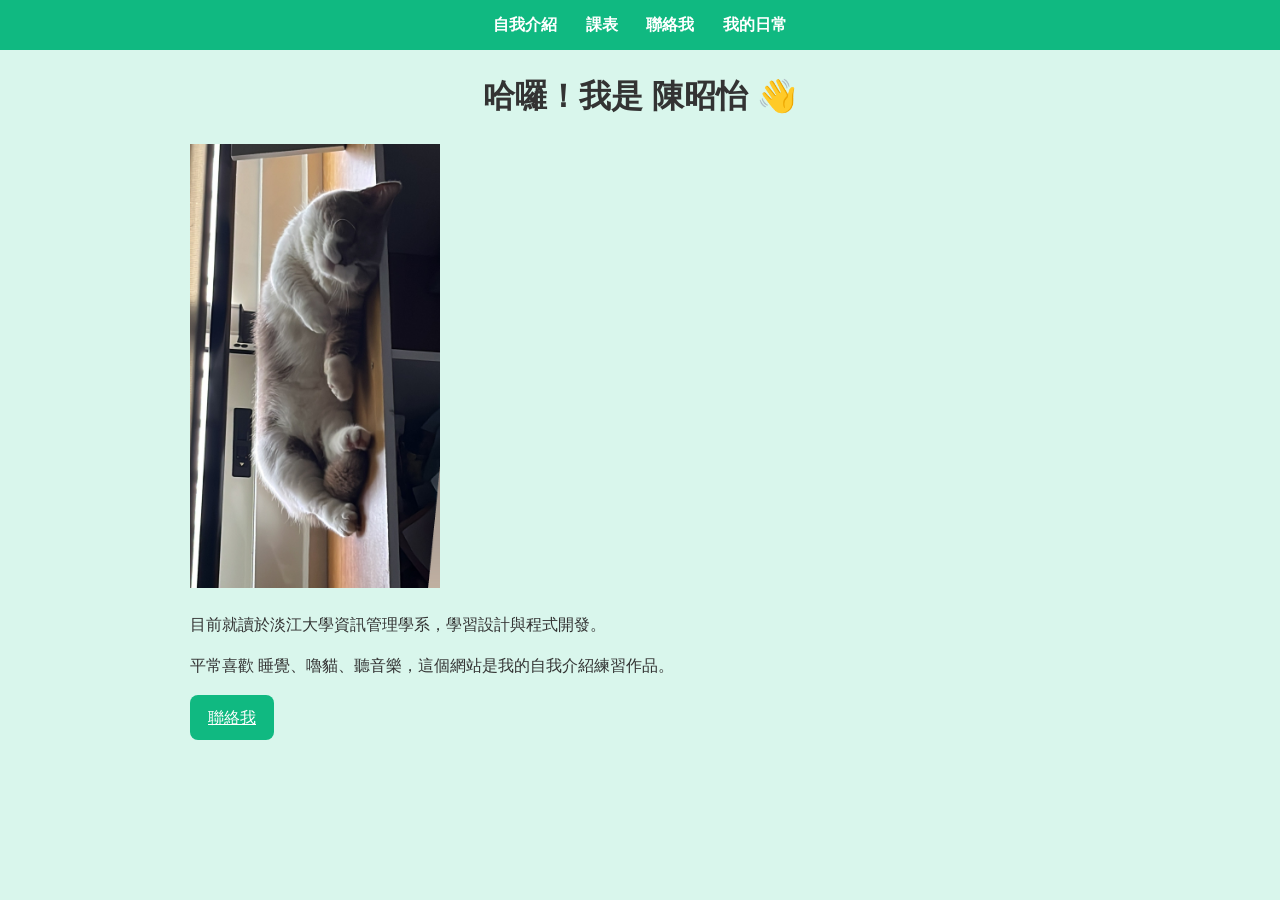
<file: 414630219 1015作業/index.html>
<!DOCTYPE html>
<html lang="zh-Hant">
<head>
  <meta charset="UTF-8">
  <title>自我介紹</title>
  <link rel="stylesheet" href="style.css">
</head>
<body>
  <nav class="nav">
    <a href="index.html" class="nav__link">自我介紹</a>
    <a href="schedule.html" class="nav__link">課表</a>
    <a href="contact.html" class="nav__link">聯絡我</a>
    <a href="gallery.html" class="nav__link">我的日常</a>
  </nav>

  <div class="container">
    <h1>哈囉！我是 陳昭怡 👋</h1>
    <img src="images/陳皮皮首頁3.jpg" alt="我的照片" width="250">
    <p>目前就讀於淡江大學資訊管理學系，學習設計與程式開發。</p>
    <p>平常喜歡 睡覺、嚕貓、聽音樂，這個網站是我的自我介紹練習作品。</p>
    <a href="contact.html" class="btn">聯絡我</a>
  </div>
</body>
</html>
</file>
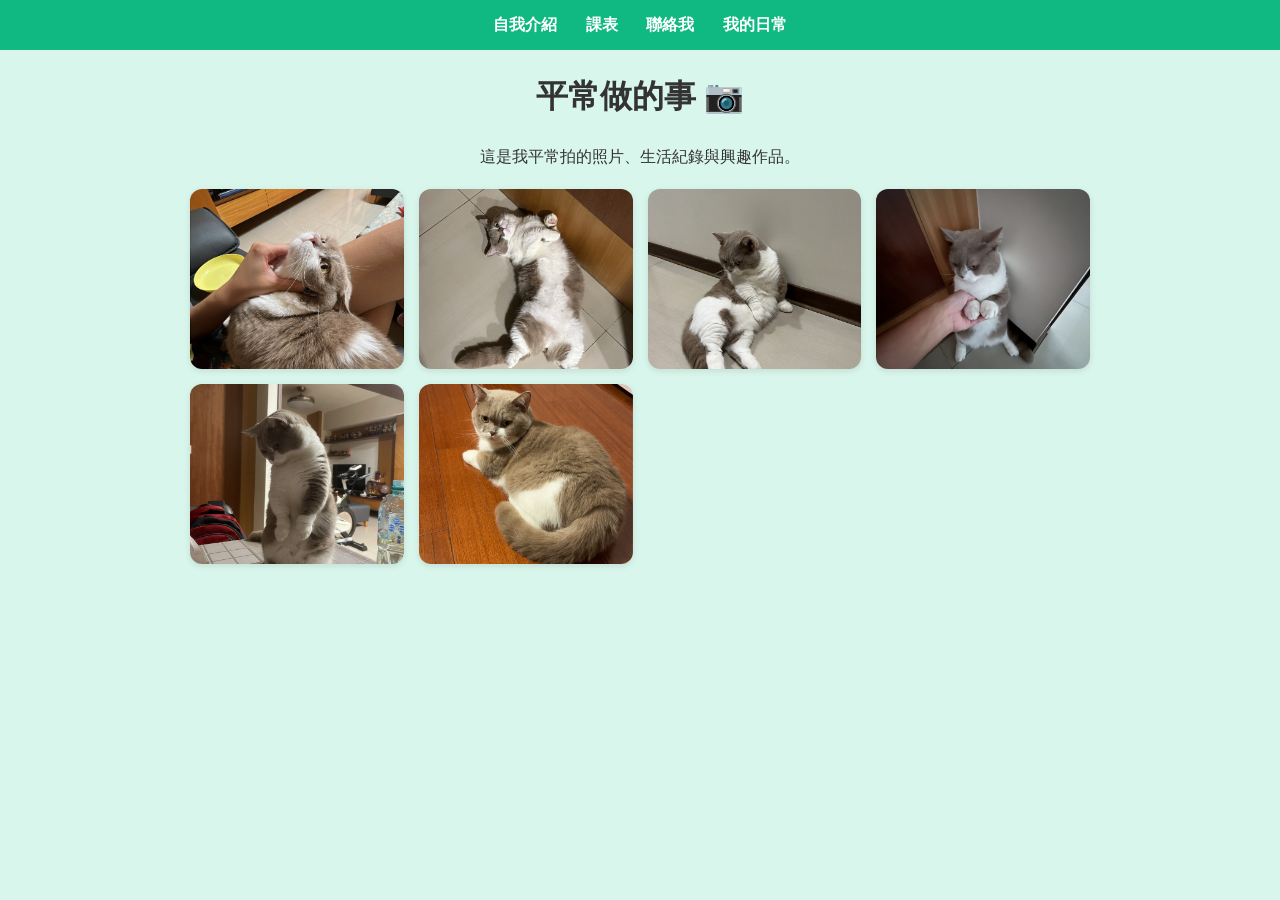
<file: 414630219 1015作業/gallery.html>
<!DOCTYPE html>
<html lang="zh-Hant">
<head>
  <meta charset="UTF-8">
  <title>我的日常</title>
  <link rel="stylesheet" href="style.css">
</head>
<body>
  <nav class="nav">
    <a href="index.html" class="nav__link">自我介紹</a>
    <a href="schedule.html" class="nav__link">課表</a>
    <a href="contact.html" class="nav__link">聯絡我</a>
    <a href="gallery.html" class="nav__link">我的日常</a>
  </nav>

  <div class="container">
    <h1>平常做的事 📷</h1>
    <p style="text-align:center;">這是我平常拍的照片、生活紀錄與興趣作品。</p>
    <div class="gallery">
      <img src="images/陳皮皮1.jpg" alt="照片1">
      <img src="images/陳皮皮2.jpg" alt="照片2">
      <img src="images/陳皮皮4.jpg" alt="照片3">
      <img src="images/陳皮皮5.jpg" alt="照片4">
      <img src="images/陳皮皮6.jpg" alt="照片5">
      <img src="images/陳皮皮7.jpg" alt="照片6">
    </div>
  </div>
</body>
</html>
</file>
<file: 414630219 1015作業/style.css>
/* === 顏色與基本設定 === */
/* 
  :root 是全域變數區，可以定義網站會用到的主要顏色或字型設定。
  這裡設定了主色、深色版本、文字顏色、背景顏色等。
  使用時用 var(--變數名稱) 就能套用。
*/
:root {
  --main-color: #10b981;   /* 主色：亮橘黃色（按鈕、導覽列背景） */
  --main-dark: #047857;    /* 主色加深版（滑鼠移過去時使用） */
  --text-color: #333;      /* 主要文字顏色（深灰） */
  --bg-light: #d9f6ec;     /* 頁面背景色（淡黃色） */
}

/* === 全站 body 設定 === */
body {
  font-family: "Noto Sans TC", sans-serif;  /* 全站字體（使用 Noto Sans TC 中文字型） */
  background-color: var(--bg-light);        /* 套用上面定義的背景色變數 */
  color: var(--text-color);                 /* 套用文字顏色變數 */
  margin: 0;                                /* 取消瀏覽器預設外距 */
  line-height: 1.6;                         /* 行距設為 1.6，讓文字比較好閱讀 */
}

/* === 導覽列樣式 === */
.nav {
  background-color: var(--main-color);  /* 導覽列背景使用主色 */
  text-align: center;                   /* 導覽列項目置中 */
  padding: 12px;                        /* 上下內距 12px */
}

/* 導覽列裡的連結樣式 */
.nav__link {
  color: #fff;              /* 文字顏色白色 */
  text-decoration: none;    /* 移除底線 */
  margin: 0 12px;           /* 左右間距 12px */
  font-weight: bold;        /* 加粗字體 */
}

/* 滑鼠移到連結上時的效果 */
.nav__link:hover {
  color: var(--main-dark);  /* 顏色變深一點 */
}

/* === 容器設定 === */
/* 
  container 是主要版面容器，用來限制網頁內容最大寬度，
  讓內容不會太寬、保持整齊置中。
*/
.container {
  width: 80%;          /* 寬度為螢幕的 80% */
  max-width: 900px;    /* 最大寬度 900px，避免在大螢幕太寬 */
  margin: 20px auto;   /* 上下外距 20px，左右自動置中 */
}

/* === 標題樣式 === */
h1, h2 {
  text-align: center;         /* 標題置中 */
  color: var(--text-color);   /* 使用主要文字顏色 */
}

/* === 按鈕樣式 === */
.btn {
  background-color: var(--main-color);  /* 背景使用主色 */
  color: white;                         /* 按鈕文字白色 */
  padding: 10px 18px;                   /* 上下 10px、左右 18px 內距 */
  border: none;                         /* 移除預設邊框 */
  border-radius: 8px;                   /* 圓角 8px */
  cursor: pointer;                      /* 滑鼠移過去變手指圖示 */
  display: inline-block;                /* 讓按鈕能正常排列 */
}

/* 滑鼠移到按鈕時的顏色變化 */
.btn:hover {
  background-color: var(--main-dark);   /* 顏色變深（強調互動） */
}

/* === 表格樣式 === */
table {
  width: 100%;                 /* 表格寬度佔滿容器 */
  border-collapse: collapse;   /* 合併邊框線（不會重疊出雙線） */
  margin-top: 20px;            /* 與上方內容保留間距 */
}

/* 表格的儲存格（標題與內容）共用樣式 */
th, td {
  border: 1px solid #ccc;      /* 邊框顏色淺灰色 */
  padding: 10px;               /* 內距 10px */
  text-align: center;          /* 內容置中 */
}

/* 表頭（th）另外加上背景色 */
th {
  background-color: #fff3cd;   /* 淡黃色背景 */
}

/* === 表單樣式 === */
form {
  width: 80%;             /* 寬度佔容器的 80% */
  max-width: 500px;       /* 最寬 500px */
  margin: 0 auto;         /* 置中顯示 */
}

/* 輸入框與文字區塊共用樣式 */
input, textarea {
  width: 100%;             /* 寬度撐滿父容器 */
  padding: 10px;           /* 內距 10px */
  margin-top: 8px;         /* 與上方標籤的距離 */
  border: 1px solid #ccc;  /* 邊框淺灰色 */
  border-radius: 6px;      /* 圓角 6px */
}

/* 表單的標籤（文字說明） */
label {
  font-weight: bold;       /* 加粗讓標籤更明顯 */
}

/* === 照片牆樣式 === */
/*
  gallery 是用 CSS Grid 建立的圖片牆。
  repeat(auto-fill, minmax(200px, 1fr)) 代表：
  - 每張圖片最小 200px，最多平均分配一整列空間。
  - 會自動依螢幕大小換行（RWD）。
*/
.gallery {
  display: grid;                             /* 使用格線布局 */
  grid-template-columns: repeat(auto-fill, minmax(200px, 1fr)); /* 自動分欄 */
  gap: 15px;                                 /* 每張圖片之間的間距 15px */
  margin-top: 20px;                          /* 與標題間距 */
}

/* 圖片外觀設定 */
.gallery img {
  width: 100%;                               /* 圖片撐滿格子寬度 */
  height: 180px;                             /* 固定高度 180px（保持整齊） */
  object-fit: cover;                         /* 圖片裁切填滿，不變形 */
  border-radius: 12px;                       /* 圓角 12px */
  box-shadow: 0 2px 6px rgba(0,0,0,0.1);     /* 添加陰影，讓圖片有立體感 */
  transition: transform 0.2s;                /* 設定 hover 時的放大動畫時間 */
}

/* 滑鼠移過圖片時的放大效果 */
.gallery img:hover {
  transform: scale(1.05);                    /* 放大 5% */
}
</file>
